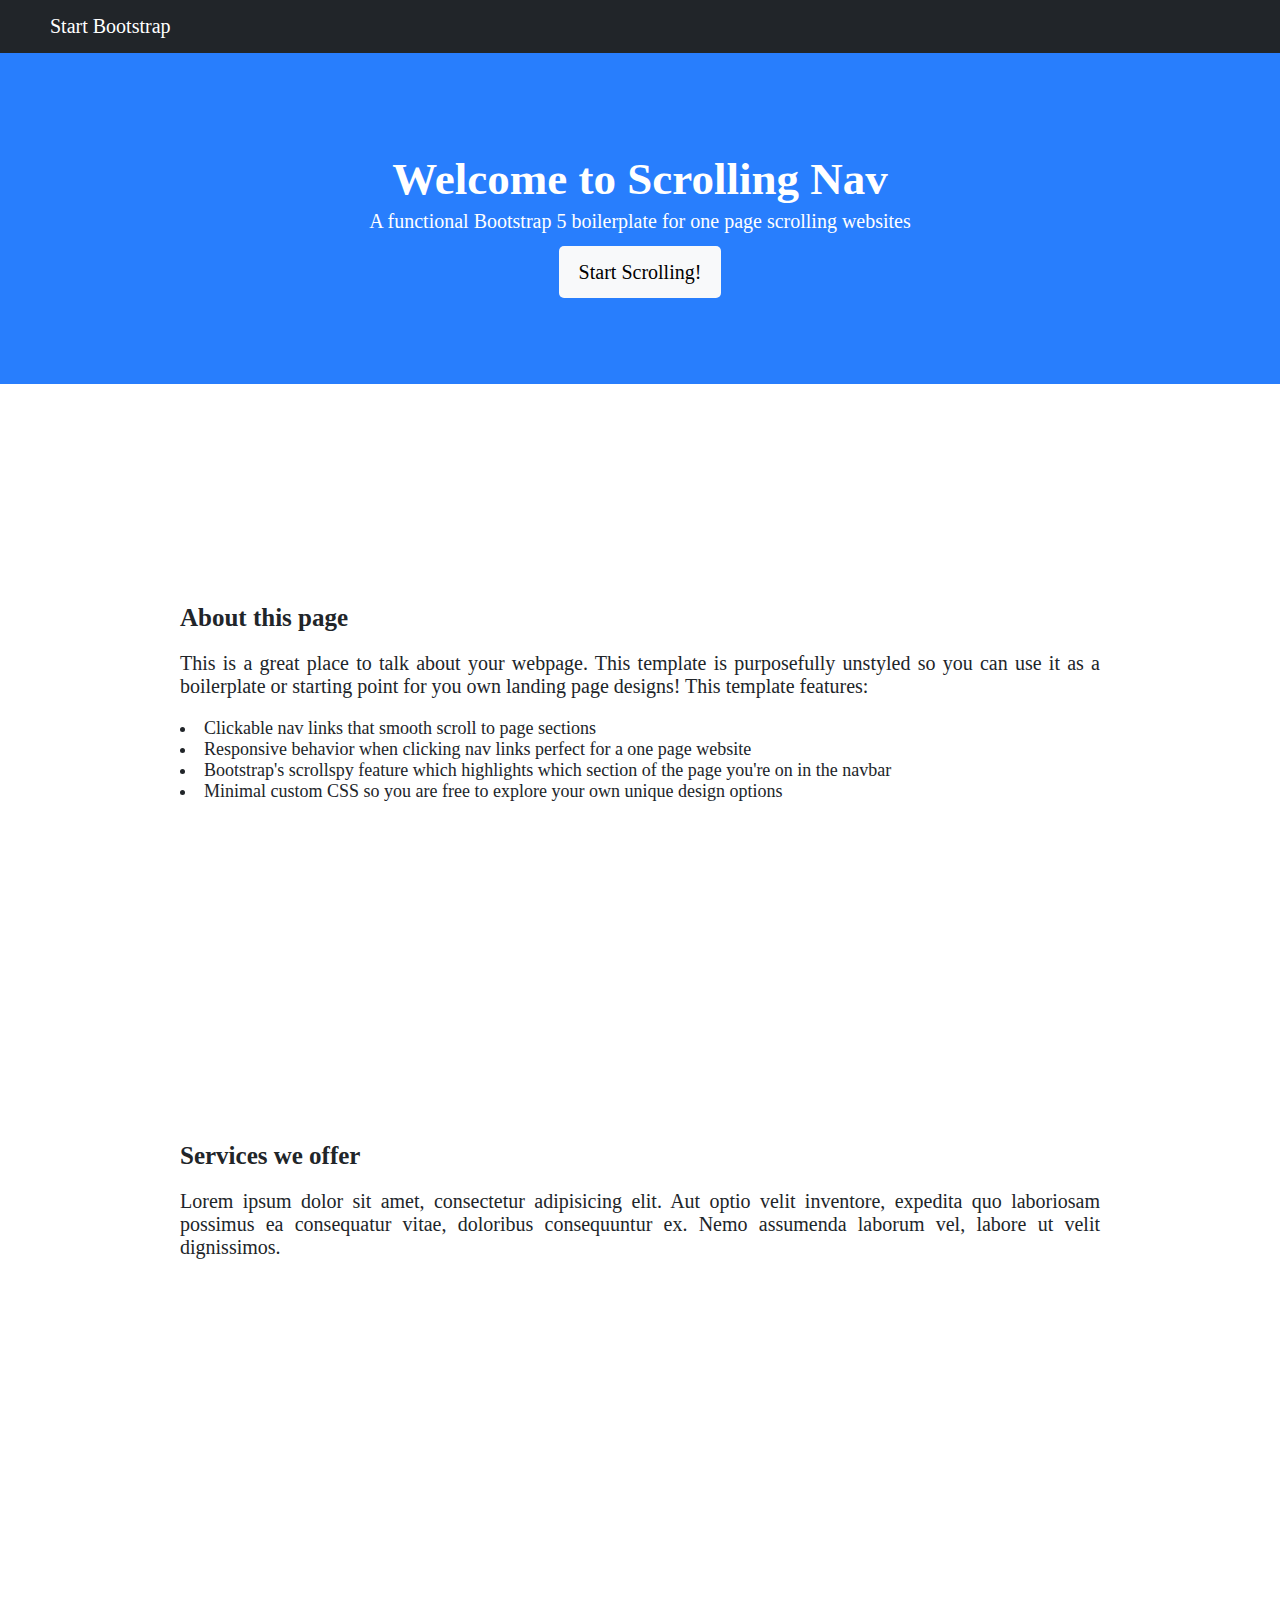
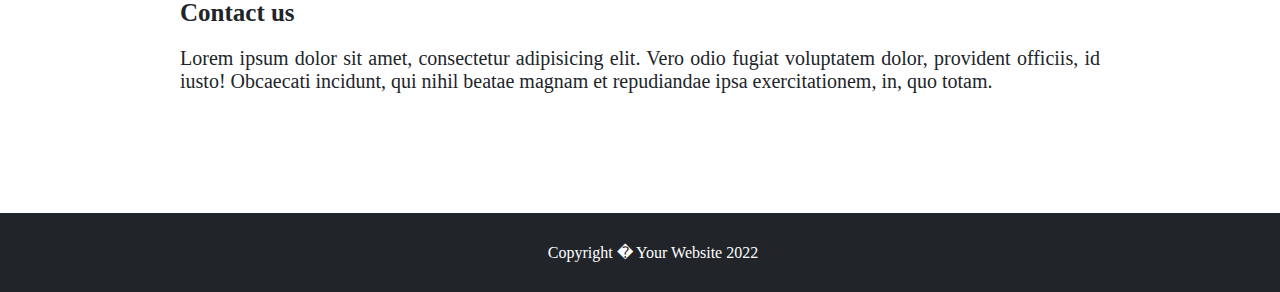
<file: Yeni qovluq (2)/index.html>
<!DOCTYPE html>
<html>
<head>
    <title>HomeWork</title>
    <link rel="stylesheet" href="style.css">

</head>
<body>
    <div class="first">
        <a href="">Start Bootstrap</a>
    </div>

    <div class="second">
        <h1>
            Welcome to Scrolling Nav
        </h1>
        <p>
            A functional Bootstrap 5 boilerplate for one page scrolling websites

        </p>
        <a href="">Start Scrolling!</a>

    </div>



    <div class="fifth">
        <h2>
            About this page
        </h2>
        <p>
            This is a great place to talk about your webpage. This template is purposefully unstyled so you can use it as a boilerplate or starting point for you own landing page designs! This template features:
        </p>
        <ul>
            <li>
                Clickable nav links that smooth scroll to page sections
            </li>
            <li>
                Responsive behavior when clicking nav links perfect for a one page website
            </li>
            <li>
                Bootstrap's scrollspy feature which highlights which section of the page you're on in the navbar
            </li>
            <li>
                Minimal custom CSS so you are free to explore your own unique design options

            </li>
        </ul>
    </div>


    <div class="sixth">
        <h2>
            Services we offer
        </h2>
        <p>
            Lorem ipsum dolor sit amet, consectetur adipisicing elit. Aut optio velit inventore, expedita quo laboriosam possimus ea consequatur vitae, doloribus consequuntur ex. Nemo assumenda laborum vel, labore ut velit dignissimos.

        </p>
    </div>
    


    <div class="seventh">
        <h2>
            Contact us
        </h2>
        <p>
            Lorem ipsum dolor sit amet, consectetur adipisicing elit. Vero odio fugiat voluptatem dolor, provident officiis, id iusto! Obcaecati incidunt, qui nihil beatae magnam et repudiandae ipsa exercitationem, in, quo totam.

        </p>
    </div>



    <div class="eighth">

        <p>Copyright � Your Website 2022</p>
    </div>
</body>
</html>
</file>
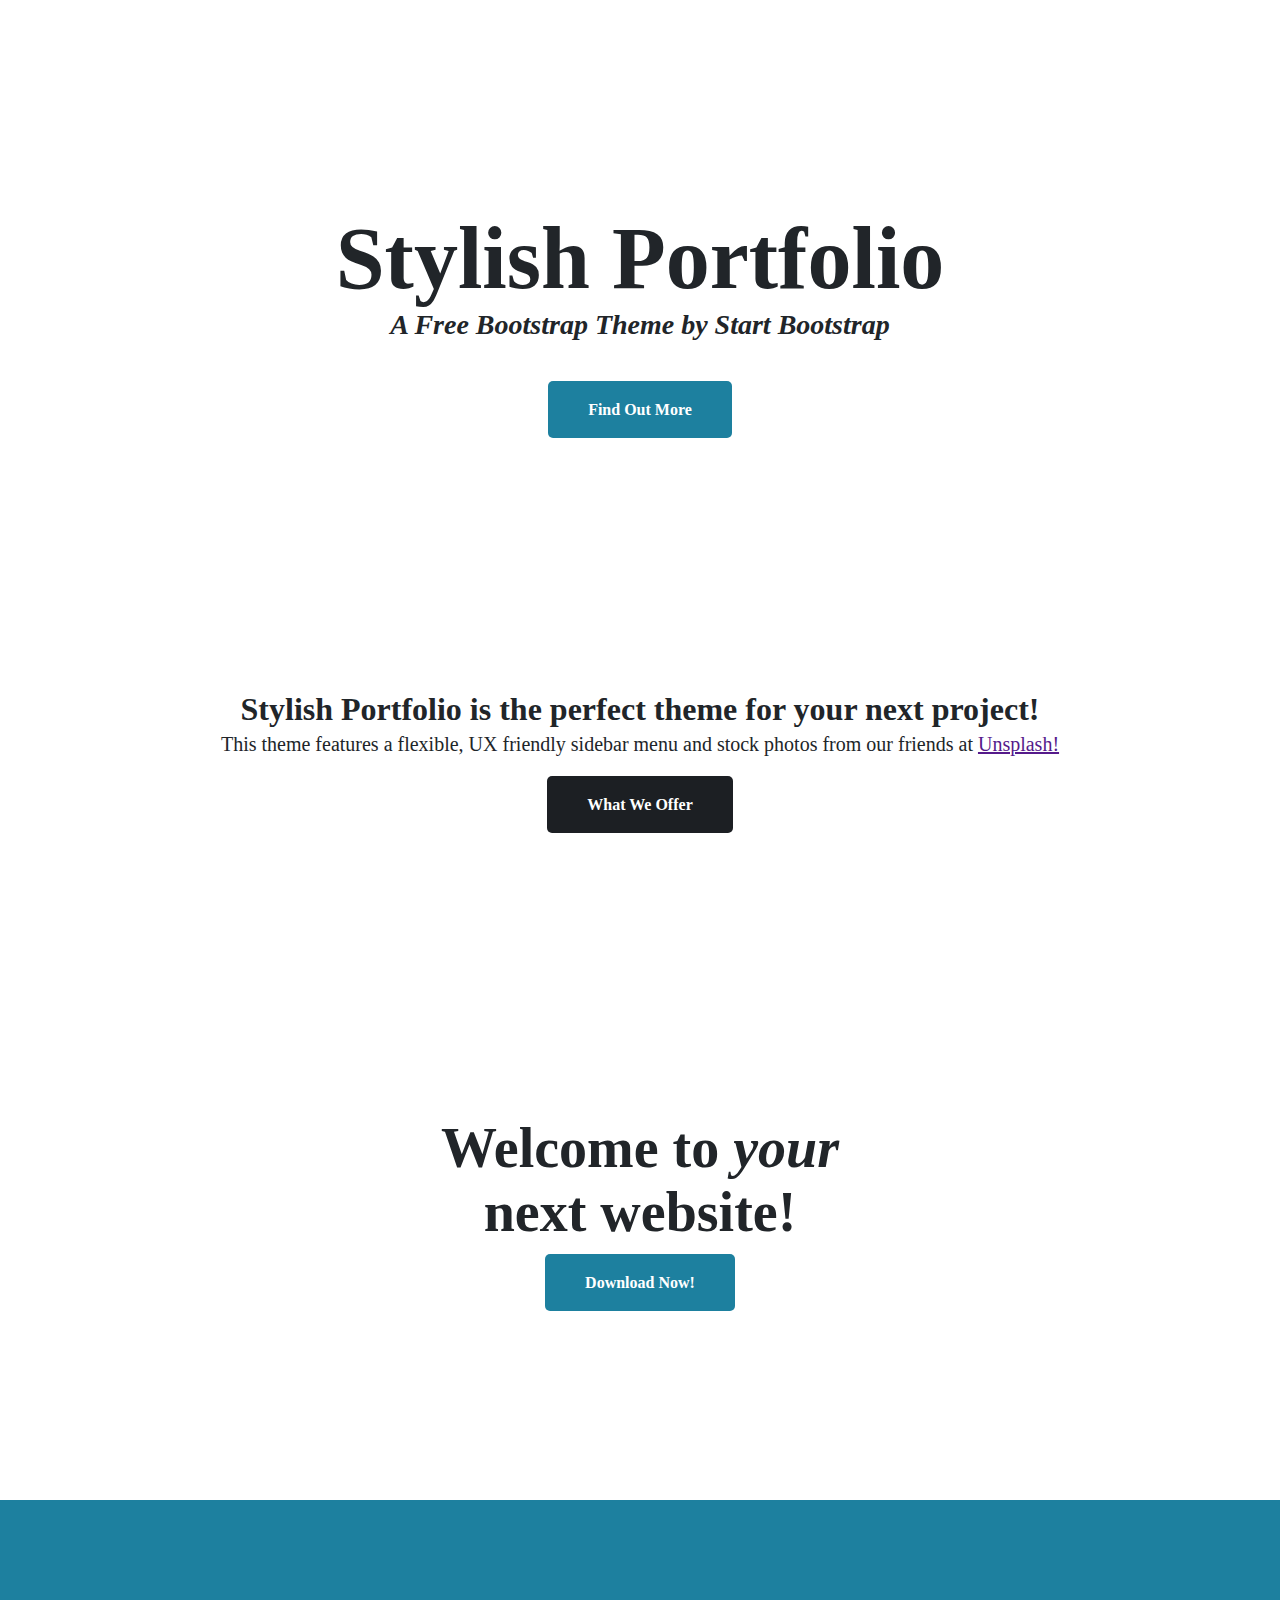
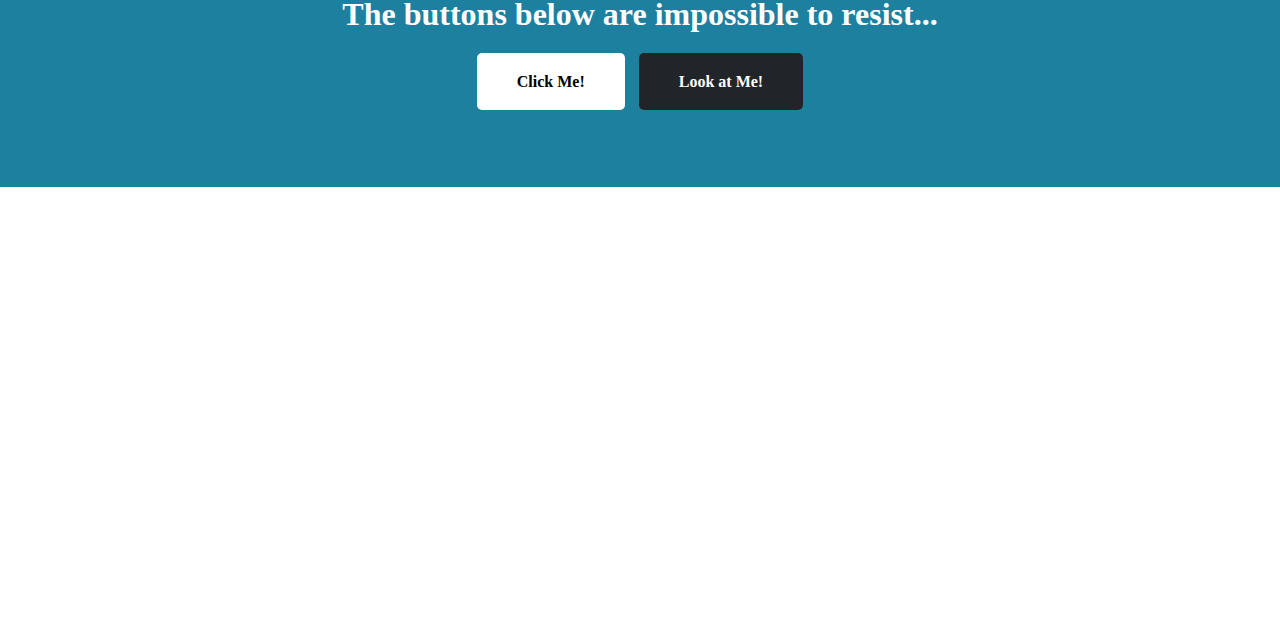
<file: Yeni qovluq/index.html>
<!DOCTYPE html>
<html lang="en">
<head>
    <meta charset="UTF-8">
    <meta http-equiv="X-UA-Compatible" content="IE=edge">
    <meta name="viewport" content="width=device-width, initial-scale=1.0">
    <meta name="author" content="Mr.X">
    <title>Welcome</title>
    <link href="style.css" rel="stylesheet" />
</head>
<body>

    <div class="first">
        <h1>Stylish Portfolio</h1>
        <h3>
            A Free Bootstrap Theme by Start Bootstrap
        </h3>
        <a href="">Find Out More</a>
    </div>


    <div class="second">
        <h2>
            Stylish Portfolio is the perfect theme for your next project!
        </h2>
        <p>
            This theme features a flexible, UX friendly sidebar menu and stock photos from our friends at <a href="">Unsplash!</a> 

        </p>
        <a class="second_btn" href="">What We Offer</a>

    </div>
    
    
    <div class="third">
        <h2>
            Welcome to <em>your</em> <br />next website!
        </h2>
        <a href="">Download Now!</a>

    </div>


    <div class="fourth">
        <h2>
            The buttons below are impossible to resist...
        </h2>
        <a class="f_btn1" href="">Click Me!</a>
        <a class="f_btn2" href="">Look at Me!</a>


    </div>


    <div class="map">
        <iframe src="https://www.google.com/maps/embed?pb=!1m14!1m8!1m3!1d3038.515879229271!2d49.7894643!3d40.3974211!3m2!1i1024!2i768!4f13.1!3m3!1m2!1s0x4030876eb6bc0d11%3A0x5ac6f391b17eb77a!2sDavinci%20Hospital!5e0!3m2!1sen!2s!4v1661107109943!5m2!1sen!2s" width="100%" height="450" style="border:0;" allowfullscreen="" loading="lazy" referrerpolicy="no-referrer-when-downgrade"></iframe>
    </div>
    




</body>
</html>
</file>
<file: Yeni qovluq (2)/style.css>
*{
    padding:0px;
    margin:0px;
}
.first {
    background-color: #212529;
    padding: 15px 24px 15px 50px;
}
    .first a {
        color: #fff;
        font-size: 20px;
        margin: 0px 30px 0px 0px;
        padding: 5px 0;
        text-decoration:none;

    }
.second {
    text-align: center;
    background-color: #287EFD;
    padding:100px 0px;
}
.second h1{
    color:#fff;
    font-size:45px;
}
.second p{
    font-size:20px;
    color:#fff;
    margin-top:5px;
    margin-bottom:28px;
}
.second a{
    color:#000;
    font-size:20px;
    background-color:#f8f9fa;
    padding:15px 20px;
    text-decoration:none;
    margin-top:5px;
    border-radius:5px;
}

.fifth{
    text-align:center;
    padding:100px 0px;

      
}
    .fifth h2 {
        color: #212529;
        font-size: 25px;
        margin-top: 120px;
        text-align: left;
        margin-bottom:20px;
        margin-left:180px;
        
        
    }
    .fifth p {
        font-size: 20px;
        margin-left: 180px;
        margin-bottom: 20px;
        text-align: justify;
        margin-right: 180px;
        color:#212529;
    }
    .fifth ul li {
        list-style-position: inside;
        
    }
    .fifth ul {
        color: #212529;
        font-size: 18px;
        margin-left: 180px;
        margin-bottom: 20px;
        text-align: justify;
        margin-right: 180px;
    }
    .sixth{
        text-align:justify;
        padding:100px 0px;
    }
        .sixth h2 {
            color: #212529;
            font-size: 25px;
            margin-top: 120px;
            text-align: left;
            margin-bottom: 20px;
            margin-left: 180px;
        }
        .sixth p {
            font-size: 20px;
            margin-left: 180px;
            margin-bottom: 20px;
            text-align: justify;
            margin-right: 180px;
            color: #212529;
        }

.seventh {
    text-align: justify;
    padding: 100px 0px;
}

    .seventh h2 {
        color: #212529;
        font-size: 25px;
        margin-top: 120px;
        text-align: left;
        margin-bottom: 20px;
        margin-left: 180px;
    }

    .seventh p {
        font-size: 20px;
        margin-left: 180px;
        margin-bottom: 20px;
        text-align: justify;
        margin-right: 180px;
        color: #212529;
    }
.eighth {
    background-color: #212529;
    padding: 30px 24px 30px 50px;
}
.eighth p{
    color:#fff;
    text-align:center;
}
</file>
<file: Yeni qovluq/style.css>
* {
    margin: 0;
    padding: 0;
}

a {
    text-decoration: none;
}

.first {
    text-align: center;
    background-image: url(https://startbootstrap.github.io/startbootstrap-stylish-portfolio/assets/img/bg-masthead.jpg);
    padding: 13rem 0;
    background-position: center;
    background-size: cover;
    background-attachment: fixed;
}

    .first h1 {
        color: #212529;
        font-size: 88px;
    }

    .first h3 {
        color: #212529;
        font-size: 28px;
        font-style: italic;
        margin-bottom: 60px;
    }

    .first a {
        color: #ffffff;
        padding: 20px 40px;
        font-size: 16px;
        background-color: #1d809f;
        border-radius: 5px;
        font-weight: bold;
        transition: .5s;
    }

        .first a:hover {
            background-color: #1d609f;
            padding: 20px 55px;
        }
.second{
    text-align:center;
    padding:4rem;
}
.second h2{
    font-size:2rem;
    color:#212529;
}
.second p{
    font-size:20px;
    color:#212529;
    margin-bottom:40px;
    margin-top:5px;

}
.second p a{
    text-decoration:underline;
}
    .second .second_btn {
        color: #fff;
        padding: 20px 40px;
        font-size: 16px;
        background-color: #1c1f23;
        border-radius: 5px;
        font-weight: bold;
        transition: .5s;
    }
        .second .second_btn:hover {
            background-color: #1c1f39;
            padding: 20px 55px;
        }
.third {
    text-align: center;
    background-image: url(https://startbootstrap.github.io/startbootstrap-stylish-portfolio/assets/img/bg-callout.jpg);
    padding:13rem;
    background-position:center;
    background-size:cover;
    background-attachment:fixed;
}
.third h2{
    font-size:56px;
    color:#212529;
    margin:30px;
}
.third a {
    color: #ffffff;
    padding: 20px 40px;
    font-size: 16px;
    background-color: #1d809f;
    border-radius: 5px;
    font-weight: bold;
    transition: .5s;
}

    .third a:hover {
        background-color: #1d609f;
        padding: 20px 55px;
    }
.fourth{
    text-align:center;
    background-color:#1d809f;
    padding:6rem 0rem;
}
.fourth h2{
    font-size:32px;
    color:#fff;
    margin-bottom:40px;

}
    .f_btn1 {
        color: black;
        padding: 20px 40px;
        font-size: 16px;
        background-color: #fff;
        border-radius: 5px;
        font-weight: bold;
        transition: .5s;
        margin-right:5px;
    }

    .f_btn1:hover {
        background-color: #1d609f;
        padding: 20px 55px;
    }

.f_btn2 {
    color: #fff;
    padding: 20px 40px;
    font-size: 16px;
    background-color: #212529;
    border-radius: 5px;
    font-weight: bold;
    transition: .5s;
    margin-left:5px;
}

    .f_btn2:hover {
        background-color: #1d609f;
        padding: 20px 55px;
    }
</file>
